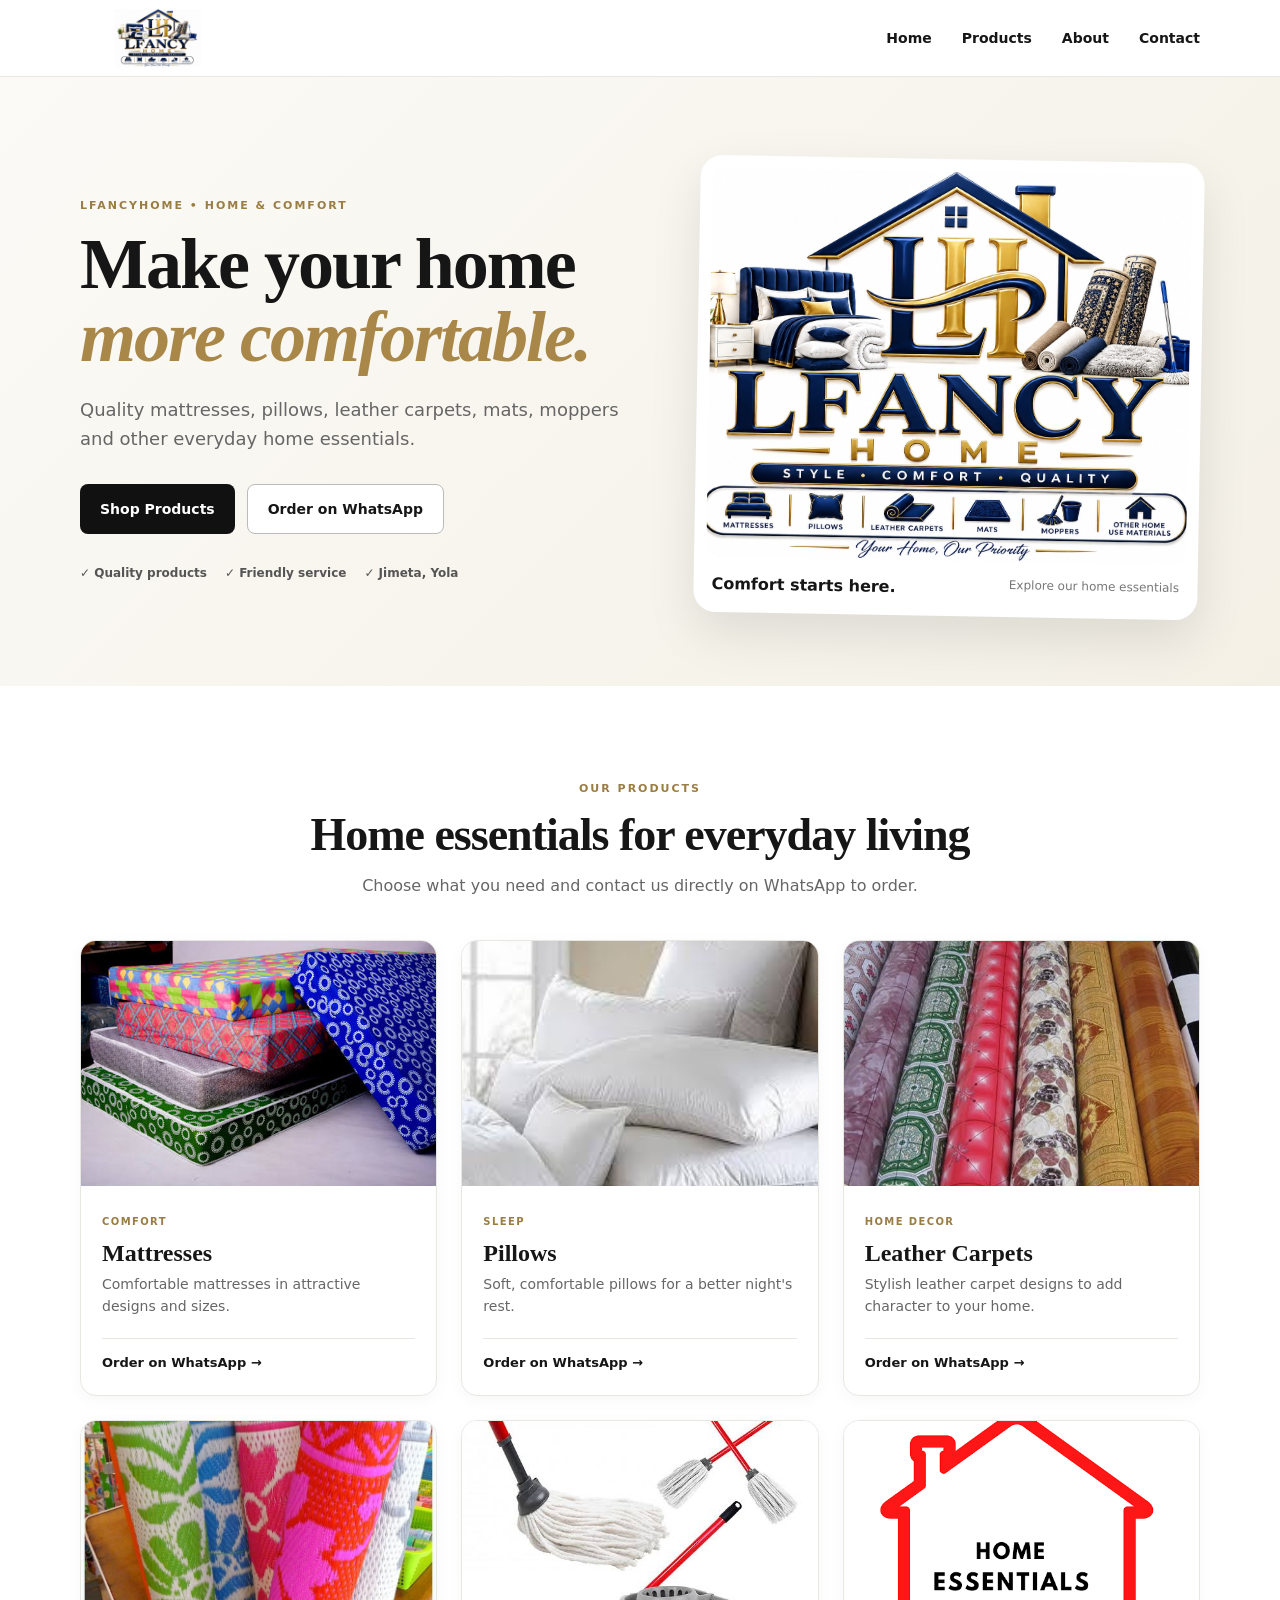
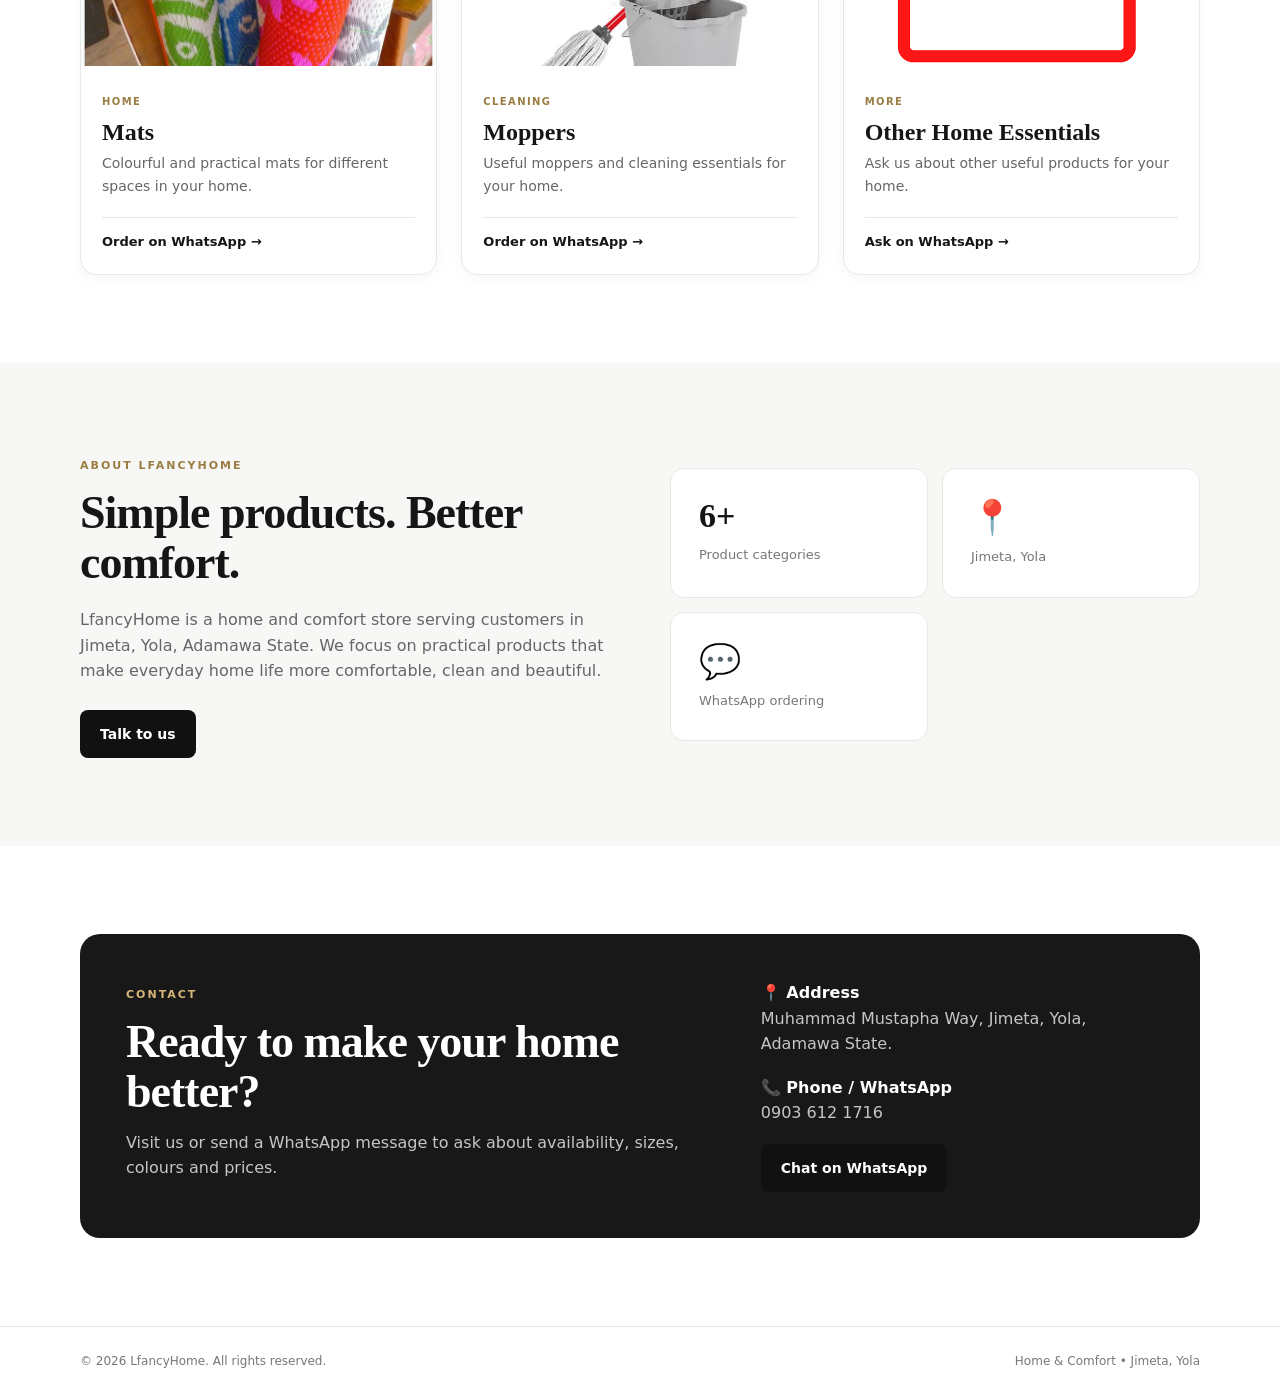
<file: index.html>
<!DOCTYPE html>
<html lang="en">
<head>
  <meta name="google-site-verification" content="oevrewjVBQVHnXm29hFyojMfY1OiiBTk1e_DwxqwCd0" />
  <meta charset="UTF-8">
  <meta name="viewport" content="width=device-width, initial-scale=1.0">
  <meta name="description" content="LfancyHome - Mattresses, pillows, leather carpets, mats, moppers and home essentials in Jimeta, Yola, Adamawa State.">
  <title>LfancyHome | Home & Comfort</title>
  <link rel="stylesheet" href="style.css">
</head>
<body>
  <header class="site-header">
    <div class="container nav-wrap">
      <a class="brand" href="#home" aria-label="LfancyHome home">
        <img src="assets/LfancyHome-logo.png" alt="LfancyHome logo">
      </a>
      <button class="menu-btn" id="menuBtn" aria-label="Open menu">☰</button>
      <nav id="nav">
        <a href="#home">Home</a>
        <a href="#products">Products</a>
        <a href="#about">About</a>
        <a href="#contact">Contact</a>
      </nav>
    </div>
  </header>

  <main>
    <section class="hero" id="home">
      <div class="container hero-grid">
        <div class="hero-copy">
          <span class="eyebrow">LFANCYHOME • HOME & COMFORT</span>
          <h1>Make your home <span>more comfortable.</span></h1>
          <p>Quality mattresses, pillows, leather carpets, mats, moppers and other everyday home essentials.</p>
          <div class="hero-actions">
            <a class="btn btn-primary" href="#products">Shop Products</a>
            <a class="btn btn-outline" href="https://wa.me/2349036121716?text=Hello%20LfancyHome%2C%20I%27d%20like%20to%20make%20an%20order." target="_blank" rel="noopener">Order on WhatsApp</a>
          </div>
          <div class="trust-row">
            <span>✓ Quality products</span>
            <span>✓ Friendly service</span>
            <span>✓ Jimeta, Yola</span>
          </div>
        </div>
        <div class="hero-card">
          <img src="assets/LfancyHome-logo.png" alt="Colourful mattresses at LfancyHome">
          <div class="hero-card-label"><b>Comfort starts here.</b><span>Explore our home essentials</span></div>
        </div>
      </div>
    </section>

    <section class="products section" id="products">
      <div class="container">
        <div class="section-heading">
          <span class="eyebrow">OUR PRODUCTS</span>
          <h2>Home essentials for everyday living</h2>
          <p>Choose what you need and contact us directly on WhatsApp to order.</p>
        </div>

        <div class="product-grid">
          <article class="product-card">
            <div class="product-image"><img src="assets/mattresses.jpg" alt="Mattresses"></div>
            <div class="product-body"><span class="tag">Comfort</span><h3>Mattresses</h3><p>Comfortable mattresses in attractive designs and sizes.</p><a class="product-btn" href="https://wa.me/2349036121716?text=Hello%20LfancyHome%2C%20I%27m%20interested%20in%20Mattresses." target="_blank" rel="noopener">Order on WhatsApp →</a></div>
          </article>

          <article class="product-card">
            <div class="product-image"><img src="assets/pillows.jpg" alt="Pillows"></div>
            <div class="product-body"><span class="tag">Sleep</span><h3>Pillows</h3><p>Soft, comfortable pillows for a better night's rest.</p><a class="product-btn" href="https://wa.me/2349036121716?text=Hello%20LfancyHome%2C%20I%27m%20interested%20in%20Pillows." target="_blank" rel="noopener">Order on WhatsApp →</a></div>
          </article>

          <article class="product-card">
            <div class="product-image"><img src="assets/leather-carpets.jpg" alt="Leather carpets"></div>
            <div class="product-body"><span class="tag">Home Decor</span><h3>Leather Carpets</h3><p>Stylish leather carpet designs to add character to your home.</p><a class="product-btn" href="https://wa.me/2349036121716?text=Hello%20LfancyHome%2C%20I%27m%20interested%20in%20Leather%20Carpets." target="_blank" rel="noopener">Order on WhatsApp →</a></div>
          </article>

          <article class="product-card">
            <div class="product-image"><img src="assets/mats.jpg" alt="Mats"></div>
            <div class="product-body"><span class="tag">Home</span><h3>Mats</h3><p>Colourful and practical mats for different spaces in your home.</p><a class="product-btn" href="https://wa.me/2349036121716?text=Hello%20LfancyHome%2C%20I%27m%20interested%20in%20Mats." target="_blank" rel="noopener">Order on WhatsApp →</a></div>
          </article>

          <article class="product-card">
            <div class="product-image"><img src="assets/moppers.jpg" alt="Moppers"></div>
            <div class="product-body"><span class="tag">Cleaning</span><h3>Moppers</h3><p>Useful moppers and cleaning essentials for your home.</p><a class="product-btn" href="https://wa.me/2349036121716?text=Hello%20LfancyHome%2C%20I%27m%20interested%20in%20Moppers." target="_blank" rel="noopener">Order on WhatsApp →</a></div>
          </article>

          <article class="product-card">
            <div class="product-image"><img src="assets/home-essentials.png" alt="Other home essentials"></div>
            <div class="product-body"><span class="tag">More</span><h3>Other Home Essentials</h3><p>Ask us about other useful products for your home.</p><a class="product-btn" href="https://wa.me/2349036121716?text=Hello%20LfancyHome%2C%20I%27d%20like%20to%20ask%20about%20other%20home%20essentials." target="_blank" rel="noopener">Ask on WhatsApp →</a></div>
          </article>
        </div>
      </div>
    </section>

    <section class="about section" id="about">
      <div class="container about-grid">
        <div>
          <span class="eyebrow">ABOUT LFANCYHOME</span>
          <h2>Simple products. Better comfort.</h2>
          <p>LfancyHome is a home and comfort store serving customers in Jimeta, Yola, Adamawa State. We focus on practical products that make everyday home life more comfortable, clean and beautiful.</p>
          <a class="btn btn-primary" href="https://wa.me/2349036121716?text=Hello%20LfancyHome%2C%20I%27d%20like%20to%20know%20more%20about%20your%20products." target="_blank" rel="noopener">Talk to us</a>
        </div>
        <div class="about-box">
          <div><strong>6+</strong><span>Product categories</span></div>
          <div><strong>📍</strong><span>Jimeta, Yola</span></div>
          <div><strong>💬</strong><span>WhatsApp ordering</span></div>
        </div>
      </div>
    </section>

    <section class="contact section" id="contact">
      <div class="container contact-box">
        <div>
          <span class="eyebrow">CONTACT</span>
          <h2>Ready to make your home better?</h2>
          <p>Visit us or send a WhatsApp message to ask about availability, sizes, colours and prices.</p>
        </div>
        <div class="contact-details">
          <p><b>📍 Address</b><br>Muhammad Mustapha Way, Jimeta, Yola, Adamawa State.</p>
          <p><b>📞 Phone / WhatsApp</b><br>0903 612 1716</p>
          <a class="btn btn-primary" href="https://wa.me/2349036121716?text=Hello%20LfancyHome%2C%20I%27d%20like%20to%20place%20an%20order." target="_blank" rel="noopener">Chat on WhatsApp</a>
        </div>
      </div>
    </section>
  </main>

  <footer>
    <div class="container footer-wrap">
      <span>© 2026 LfancyHome. All rights reserved.</span>
      <span>Home & Comfort • Jimeta, Yola</span>
    </div>
  </footer>

  <script src="script.js"></script>
</body>
</html>
</file>
<file: style.css>
*{box-sizing:border-box;margin:0;padding:0}
:root{--ink:#161616;--muted:#666;--paper:#fff;--soft:#f7f7f5;--line:#e8e8e3;--accent:#b89b5e;--dark:#111}
html{scroll-behavior:smooth}
body{font-family:Inter,system-ui,-apple-system,BlinkMacSystemFont,"Segoe UI",sans-serif;color:var(--ink);background:var(--paper);line-height:1.6}
a{text-decoration:none;color:inherit}
.container{width:min(1120px,92%);margin:auto}
.site-header{position:sticky;top:0;z-index:20;background:rgba(255,255,255,.94);backdrop-filter:blur(12px);border-bottom:1px solid var(--line)}
.nav-wrap{min-height:76px;display:flex;align-items:center;justify-content:space-between;gap:24px}
.brand{display:flex;align-items:center;height:58px}
.brand img{width:155px;height:58px;object-fit:contain;object-position:center}
nav{display:flex;gap:30px;font-size:14px;font-weight:600}
nav a:hover{color:#9b7e43}
.menu-btn{display:none;border:0;background:none;font-size:26px}
.hero{background:linear-gradient(135deg,#fbfaf6,#f4f0e6);padding:82px 0 70px}
.hero-grid{display:grid;grid-template-columns:1.05fr .95fr;gap:60px;align-items:center}
.eyebrow{display:inline-block;font-size:11px;letter-spacing:2px;font-weight:800;color:#9a7d43;margin-bottom:13px}
h1{font:700 clamp(44px,6vw,72px)/1.02 Georgia,serif;letter-spacing:-2px;margin-bottom:22px}
h1 span{font-style:italic;color:#a98749}
.hero-copy>p{font-size:18px;color:var(--muted);max-width:590px}
.hero-actions{display:flex;gap:12px;flex-wrap:wrap;margin:30px 0}
.btn{display:inline-flex;justify-content:center;align-items:center;padding:13px 20px;border-radius:8px;font-weight:700;font-size:14px;transition:.2s}
.btn-primary{background:var(--dark);color:white}
.btn-primary:hover{transform:translateY(-2px);background:#292929}
.btn-outline{border:1px solid #bbb;background:white}
.btn-outline:hover{transform:translateY(-2px)}
.trust-row{display:flex;gap:18px;flex-wrap:wrap;color:#555;font-size:12px;font-weight:600}
.hero-card{background:white;border-radius:22px;padding:12px;box-shadow:0 20px 50px rgba(0,0,0,.1);transform:rotate(1deg)}
.hero-card img{width:100%;height:390px;object-fit:cover;border-radius:14px;display:block}
.hero-card-label{padding:14px 6px 3px;display:flex;justify-content:space-between;gap:10px}
.hero-card-label span{color:#777;font-size:12px}
.section{padding:88px 0}
.section-heading{text-align:center;max-width:680px;margin:0 auto 42px}
h2{font:700 clamp(32px,4vw,46px)/1.1 Georgia,serif;letter-spacing:-1px;margin-bottom:12px}
.section-heading p,.about p,.contact p{color:var(--muted)}
.product-grid{display:grid;grid-template-columns:repeat(3,1fr);gap:24px}
.product-card{border:1px solid var(--line);border-radius:16px;overflow:hidden;background:#fff;transition:.25s;box-shadow:0 4px 16px rgba(0,0,0,.035)}
.product-card:hover{transform:translateY(-5px);box-shadow:0 16px 35px rgba(0,0,0,.09)}
.product-image{height:245px;background:#f4f4f2;overflow:hidden}
.product-image img{width:100%;height:100%;object-fit:cover;display:block}
.product-body{padding:21px}
.tag{font-size:10px;text-transform:uppercase;letter-spacing:1.4px;color:#9a7d43;font-weight:800}
.product-body h3{font:700 24px Georgia,serif;margin:7px 0 6px}
.product-body p{color:var(--muted);font-size:14px;min-height:48px}
.product-btn{display:block;margin-top:17px;border-top:1px solid var(--line);padding-top:14px;font-weight:800;font-size:13px}
.product-btn:hover{color:#9a7d43}
.about{background:var(--soft)}
.about-grid{display:grid;grid-template-columns:1fr 1fr;gap:60px;align-items:center}
.about p{max-width:600px;margin:18px 0 26px}
.about-box{display:grid;grid-template-columns:1fr 1fr;gap:14px}
.about-box div{background:white;border:1px solid var(--line);padding:28px;border-radius:14px}
.about-box strong{display:block;font:700 34px Georgia,serif;margin-bottom:6px}
.about-box span{font-size:13px;color:#777}
.contact-box{background:#181818;color:white;border-radius:20px;padding:46px;display:grid;grid-template-columns:1.2fr .8fr;gap:45px}
.contact-box .eyebrow{color:#d4b778}
.contact-box p{color:#c6c6c6}
.contact-details p{margin-bottom:18px}
.contact-details b{color:white}
footer{border-top:1px solid var(--line);padding:25px 0;color:#777;font-size:12px}
.footer-wrap{display:flex;justify-content:space-between;gap:15px}
@media(max-width:800px){
  nav{display:none;position:absolute;top:76px;left:0;right:0;background:white;border-bottom:1px solid var(--line);padding:18px 4%;flex-direction:column;gap:16px}
  nav.open{display:flex}
  .menu-btn{display:block}
  .hero{padding:55px 0}
  .hero-grid,.about-grid,.contact-box{grid-template-columns:1fr;gap:35px}
  .hero-card img{height:300px}
  .product-grid{grid-template-columns:1fr 1fr}
}
@media(max-width:540px){
  .product-grid{grid-template-columns:1fr}
  .product-image{height:260px}
  .hero-card{transform:none}
  .hero-actions .btn{width:100%}
  .contact-box{padding:30px 24px}
  .footer-wrap{flex-direction:column}
}
</file>
